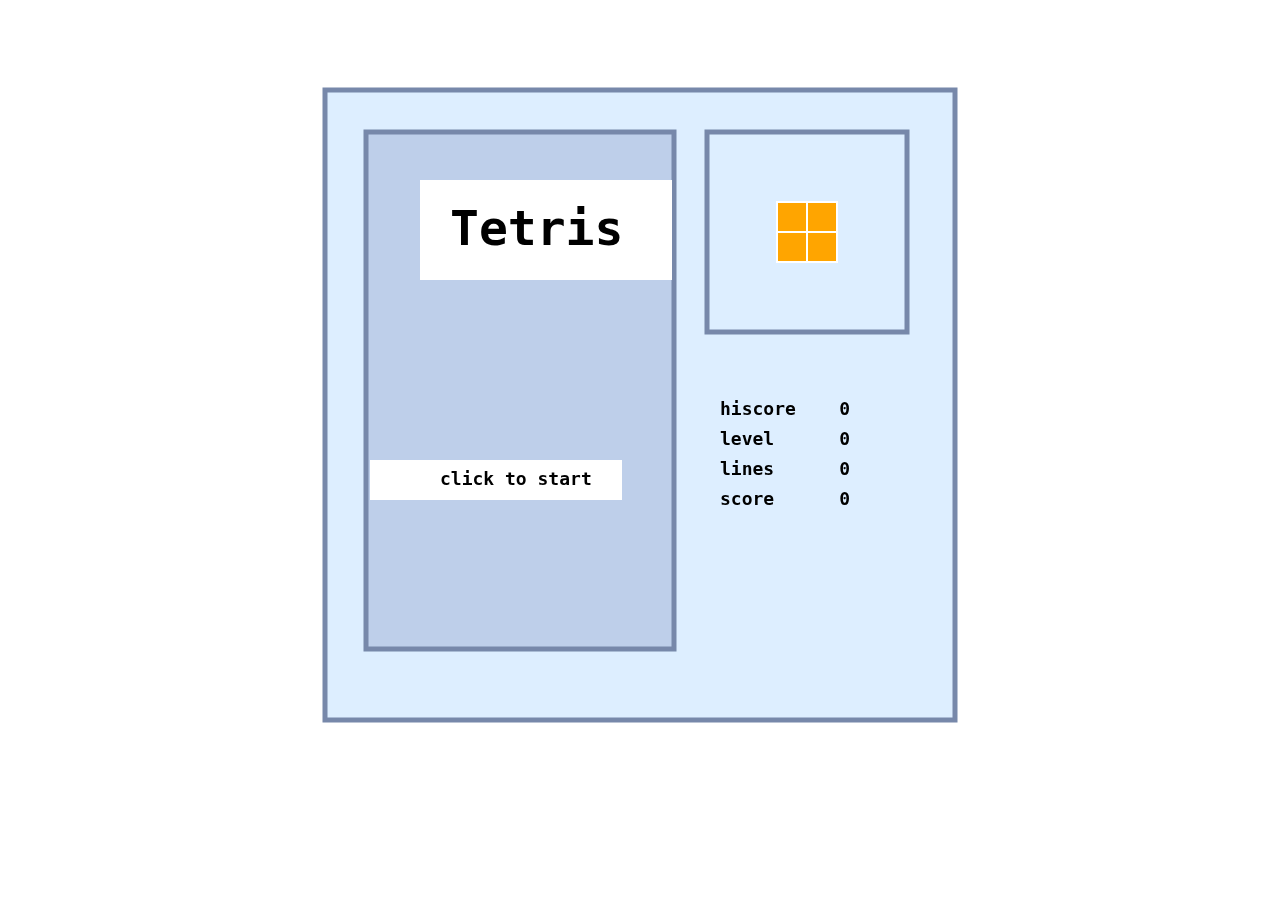
<file: portfolio/game tetris/tetris.html>
<!DOCTYPE html>
<html lang='en'>
 
<head>
    <meta charset='UTF-8'>
    <style>
        canvas {
            position: absolute;
            top: 45%;
            left: 50%;
            width: 640px;
            height: 640px;
            margin: -320px 0 0 -320px;
        }
    </style>
</head>
 
<body>
    <canvas></canvas>
    <script>
        'use strict';
        var canvas = document.querySelector('canvas');
        canvas.width = 640;
        canvas.height = 640;
 
        var g = canvas.getContext('2d');
 
        var right = { x: 1, y: 0 };
        var down = { x: 0, y: 1 };
        var left = { x: -1, y: 0 };
 
        var EMPTY = -1;
        var BORDER = -2;
 
        var fallingShape;
        var nextShape;
        var dim = 640;
        var nRows = 18;
        var nCols = 12;
        var blockSize = 30;
        var topMargin = 50;
        var leftMargin = 20;
        var scoreX = 400;
        var scoreY = 330;
        var titleX = 130;
        var titleY = 160;
        var clickX = 120;
        var clickY = 400;
        var previewCenterX = 467;
        var previewCenterY = 97;
        var mainFont = 'bold 48px monospace';
        var smallFont = 'bold 18px monospace';
        var colors = ['green', 'red', 'blue', 'purple', 'orange', 'blueviolet', 'magenta'];
        var gridRect = { x: 46, y: 47, w: 308, h: 517 };
        var previewRect = { x: 387, y: 47, w: 200, h: 200 };
        var titleRect = { x: 100, y: 95, w: 252, h: 100 };
        var clickRect = { x: 50, y: 375, w: 252, h: 40 };
        var outerRect = { x: 5, y: 5, w: 630, h: 630 };
        var squareBorder = 'white';
        var titlebgColor = 'white';
        var textColor = 'black';
        var bgColor = '#DDEEFF';
        var gridColor = '#BECFEA';
        var gridBorderColor = '#7788AA';
        var largeStroke = 5;
        var smallStroke = 2;
 
        // position of falling shape
        var fallingShapeRow;
        var fallingShapeCol;
 
        var keyDown = false;
        var fastDown = false;
 
        var grid = [];
        var scoreboard = new Scoreboard();
 
        addEventListener('keydown', function (event) {
            if (!keyDown) {
                keyDown = true;
 
                if (scoreboard.isGameOver())
                    return;
 
                switch (event.key) {
 
                    case 'w':
                    case 'ArrowUp':
                        if (canRotate(fallingShape))
                            rotate(fallingShape);
                        break;
 
                    case 'a':
                    case 'ArrowLeft':
                        if (canMove(fallingShape, left))
                            move(left);
                        break;
 
                    case 'd':
                    case 'ArrowRight':
                        if (canMove(fallingShape, right))
                            move(right);
                        break;
 
                    case 's':
                    case 'ArrowDown':
                        if (!fastDown) {
                            fastDown = true;
                            while (canMove(fallingShape, down)) {
                                move(down);
                                draw();
                            }
                            shapeHasLanded();
                        }
                }
                draw();
            }
        });
 
        addEventListener('click', function () {
            startNewGame();
        });
 
        addEventListener('keyup', function () {
            keyDown = false;
            fastDown = false;
        });
 
        function canRotate(s) {
            if (s === Shapes.Square)
                return false;
 
            var pos = new Array(4);
            for (var i = 0; i < pos.length; i++) {
                pos[i] = s.pos[i].slice();
            }
 
            pos.forEach(function (row) {
                var tmp = row[0];
                row[0] = row[1];
                row[1] = -tmp;
            });
 
            return pos.every(function (p) {
                var newCol = fallingShapeCol + p[0];
                var newRow = fallingShapeRow + p[1];
                return grid[newRow][newCol] === EMPTY;
            });
        }
 
        function rotate(s) {
            if (s === Shapes.Square)
                return;
 
            s.pos.forEach(function (row) {
                var tmp = row[0];
                row[0] = row[1];
                row[1] = -tmp;
            });
        }
 
        function move(dir) {
            fallingShapeRow += dir.y;
            fallingShapeCol += dir.x;
        }
 
        function canMove(s, dir) {
            return s.pos.every(function (p) {
                var newCol = fallingShapeCol + dir.x + p[0];
                var newRow = fallingShapeRow + dir.y + p[1];
                return grid[newRow][newCol] === EMPTY;
            });
        }
 
        function shapeHasLanded() {
            addShape(fallingShape);
            if (fallingShapeRow < 2) {
                scoreboard.setGameOver();
                scoreboard.setTopscore();
            } else {
                scoreboard.addLines(removeLines());
            }
            selectShape();
        }
 
        function removeLines() {
            var count = 0;
            for (var r = 0; r < nRows - 1; r++) {
                for (var c = 1; c < nCols - 1; c++) {
                    if (grid[r][c] === EMPTY)
                        break;
                    if (c === nCols - 2) {
                        count++;
                        removeLine(r);
                    }
                }
            }
            return count;
        }
 
        function removeLine(line) {
            for (var c = 0; c < nCols; c++)
                grid[line][c] = EMPTY;
 
            for (var c = 0; c < nCols; c++) {
                for (var r = line; r > 0; r--)
                    grid[r][c] = grid[r - 1][c];
            }
        }
 
        function addShape(s) {
            s.pos.forEach(function (p) {
                grid[fallingShapeRow + p[1]][fallingShapeCol + p[0]] = s.ordinal;
            });
        }
 
        function Shape(shape, o) {
            this.shape = shape;
            this.pos = this.reset();
            this.ordinal = o;
        }
 
        var Shapes = {
            ZShape: [[0, -1], [0, 0], [-1, 0], [-1, 1]],
            SShape: [[0, -1], [0, 0], [1, 0], [1, 1]],
            IShape: [[0, -1], [0, 0], [0, 1], [0, 2]],
            TShape: [[-1, 0], [0, 0], [1, 0], [0, 1]],
            Square: [[0, 0], [1, 0], [0, 1], [1, 1]],
            LShape: [[-1, -1], [0, -1], [0, 0], [0, 1]],
            JShape: [[1, -1], [0, -1], [0, 0], [0, 1]]
        };
 
        function getRandomShape() {
            var keys = Object.keys(Shapes);
            var ord = Math.floor(Math.random() * keys.length);
            var shape = Shapes[keys[ord]];
            return new Shape(shape, ord);
        }
 
        Shape.prototype.reset = function () {
            this.pos = new Array(4);
            for (var i = 0; i < this.pos.length; i++) {
                this.pos[i] = this.shape[i].slice();
            }
            return this.pos;
        }
 
        function selectShape() {
            fallingShapeRow = 1;
            fallingShapeCol = 5;
            fallingShape = nextShape;
            nextShape = getRandomShape();
            if (fallingShape != null) {
                fallingShape.reset();
            }
        }
 
        function Scoreboard() {
            this.MAXLEVEL = 9;
 
            var level = 0;
            var lines = 0;
            var score = 0;
            var topscore = 0;
            var gameOver = true;
 
            this.reset = function () {
                this.setTopscore();
                level = lines = score = 0;
                gameOver = false;
            }
 
            this.setGameOver = function () {
                gameOver = true;
            }
 
            this.isGameOver = function () {
                return gameOver;
            }
 
            this.setTopscore = function () {
                if (score > topscore) {
                    topscore = score;
                }
            }
 
            this.getTopscore = function () {
                return topscore;
            }
 
            this.getSpeed = function () {
 
                switch (level) {
                    case 0: return 700;
                    case 1: return 600;
                    case 2: return 500;
                    case 3: return 400;
                    case 4: return 350;
                    case 5: return 300;
                    case 6: return 250;
                    case 7: return 200;
                    case 8: return 150;
                    case 9: return 100;
                    default: return 100;
                }
            }
 
            this.addScore = function (sc) {
                score += sc;
            }
 
            this.addLines = function (line) {
 
                switch (line) {
                    case 1:
                        this.addScore(10);
                        break;
                    case 2:
                        this.addScore(20);
                        break;
                    case 3:
                        this.addScore(30);
                        break;
                    case 4:
                        this.addScore(40);
                        break;
                    default:
                        return;
                }
 
                lines += line;
                if (lines > 10) {
                    this.addLevel();
                }
            }
 
            this.addLevel = function () {
                lines %= 10;
                if (level < this.MAXLEVEL) {
                    level++;
                }
            }
 
            this.getLevel = function () {
                return level;
            }
 
            this.getLines = function () {
                return lines;
            }
 
            this.getScore = function () {
                return score;
            }
        }
 
        function draw() {
            g.clearRect(0, 0, canvas.width, canvas.height);
 
            drawUI();
 
            if (scoreboard.isGameOver()) {
                drawStartScreen();
            } else {
                drawFallingShape();
            }
        }
 
        function drawStartScreen() {
            g.font = mainFont;
 
            fillRect(titleRect, titlebgColor);
            fillRect(clickRect, titlebgColor);
 
            g.fillStyle = textColor;
            g.fillText('Tetris', titleX, titleY);
 
            g.font = smallFont;
            g.fillText('click to start', clickX, clickY);
        }
 
        function fillRect(r, color) {
            g.fillStyle = color;
            g.fillRect(r.x, r.y, r.w, r.h);
        }
 
        function drawRect(r, color) {
            g.strokeStyle = color;
            g.strokeRect(r.x, r.y, r.w, r.h);
        }
 
        function drawSquare(colorIndex, r, c) {
            var bs = blockSize;
            g.fillStyle = colors[colorIndex];
            g.fillRect(leftMargin + c * bs, topMargin + r * bs, bs, bs);
 
            g.lineWidth = smallStroke;
            g.strokeStyle = squareBorder;
            g.strokeRect(leftMargin + c * bs, topMargin + r * bs, bs, bs);
        }
 
        function drawUI() {
 
            // background
            fillRect(outerRect, bgColor);
            fillRect(gridRect, gridColor);
 
            // the blocks dropped in the grid
            for (var r = 0; r < nRows; r++) {
                for (var c = 0; c < nCols; c++) {
                    var idx = grid[r][c];
                    if (idx > EMPTY)
                        drawSquare(idx, r, c);
                }
            }
 
            // the borders of grid and preview panel
            g.lineWidth = largeStroke;
            drawRect(gridRect, gridBorderColor);
            drawRect(previewRect, gridBorderColor);
            drawRect(outerRect, gridBorderColor);
 
            // scoreboard
            g.fillStyle = textColor;
            g.font = smallFont;
            g.fillText('hiscore    ' + scoreboard.getTopscore(), scoreX, scoreY);
            g.fillText('level      ' + scoreboard.getLevel(), scoreX, scoreY + 30);
            g.fillText('lines      ' + scoreboard.getLines(), scoreX, scoreY + 60);
            g.fillText('score      ' + scoreboard.getScore(), scoreX, scoreY + 90);
 
            // preview
            var minX = 5, minY = 5, maxX = 0, maxY = 0;
            nextShape.pos.forEach(function (p) {
                minX = Math.min(minX, p[0]);
                minY = Math.min(minY, p[1]);
                maxX = Math.max(maxX, p[0]);
                maxY = Math.max(maxY, p[1]);
            });
            var cx = previewCenterX - ((minX + maxX + 1) / 2.0 * blockSize);
            var cy = previewCenterY - ((minY + maxY + 1) / 2.0 * blockSize);
 
            g.translate(cx, cy);
            nextShape.shape.forEach(function (p) {
                drawSquare(nextShape.ordinal, p[1], p[0]);
            });
            g.translate(-cx, -cy);
        }
 
        function drawFallingShape() {
            var idx = fallingShape.ordinal;
            fallingShape.pos.forEach(function (p) {
                drawSquare(idx, fallingShapeRow + p[1], fallingShapeCol + p[0]);
            });
        }
 
       function animate(lastFrameTime) {
            var requestId = requestAnimationFrame(function () {
                animate(lastFrameTime);
            });
 
            var time = new Date().getTime();
            var delay = scoreboard.getSpeed();
 
            if (lastFrameTime + delay < time) {
 
                if (!scoreboard.isGameOver()) {
 
                    if (canMove(fallingShape, down)) {
                        move(down);
                    } else {
                        shapeHasLanded();
                    }
                    draw();
                    lastFrameTime = time;
 
                } else {
                    cancelAnimationFrame(requestId);
                }
            }
        }
 
        function startNewGame() {
            initGrid();
            selectShape();
            scoreboard.reset();
            animate(-1);
        }
 
        function initGrid() {
            function fill(arr, value) {
                for (var i = 0; i < arr.length; i++) {
                    arr[i] = value;
                }
            }
            for (var r = 0; r < nRows; r++) {
                grid[r] = new Array(nCols);
                fill(grid[r], EMPTY);
                for (var c = 0; c < nCols; c++) {
                    if (c === 0 || c === nCols - 1 || r === nRows - 1)
                        grid[r][c] = BORDER;
                }
            }
        }
 
        function init() {
            initGrid();
            selectShape();
            draw();
        }
 
        init();
    </script>
 
</body>
 
</html>
</file>
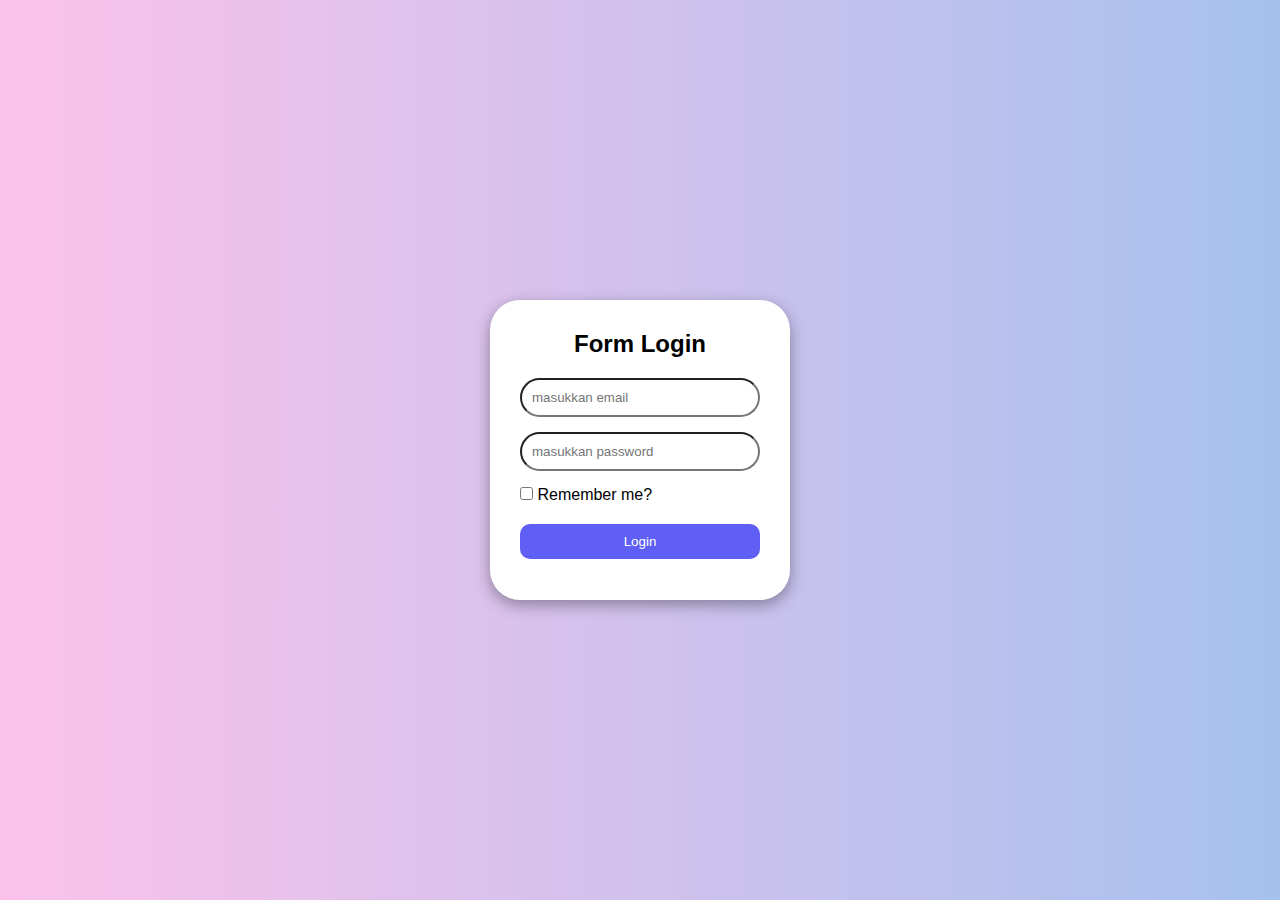
<file: portfolio/Tugas form login/login.html>
<!DOCTYPE html>
<html lang="en">
<head>
    <meta charset="UTF-8">
    <meta name="viewport" content="width=device-width, initial-scale=1.0">
    <title>tugas form login</title>
    <link rel="stylesheet" href="style.css">
    <link rel="preconnect" href="https://fonts.googleapis.com">
    <link rel="preconnect" href="https://fonts.gstatic.com" crossorigin>
    <link href="https://fonts.googleapis.com/css2?family=Poppins:ital,wght@0,100;0,200;0,300;0,400;0,500;0,600;0,700;0,800;0,900;1,100;1,200;1,300;1,400;1,500;1,600;1,700;1,800;1,900&display=swap" rel="stylesheet">
</head>
<body>
    <div class="container">
        <div class="wrapper">
            <h2>Form Login</h2>
            <div class="input-text">
                <input type="email" placeholder="masukkan email" required>
            </div>
            <div class="input-text">
                <input type="password" placeholder="masukkan password" required>
            </div>
            <div class="remember-me">
                <input type="checkbox"> Remember me?
            </div>
            <button class="btn">Login</button>
        </div>   
    </div>
</body>
</html>
</file>
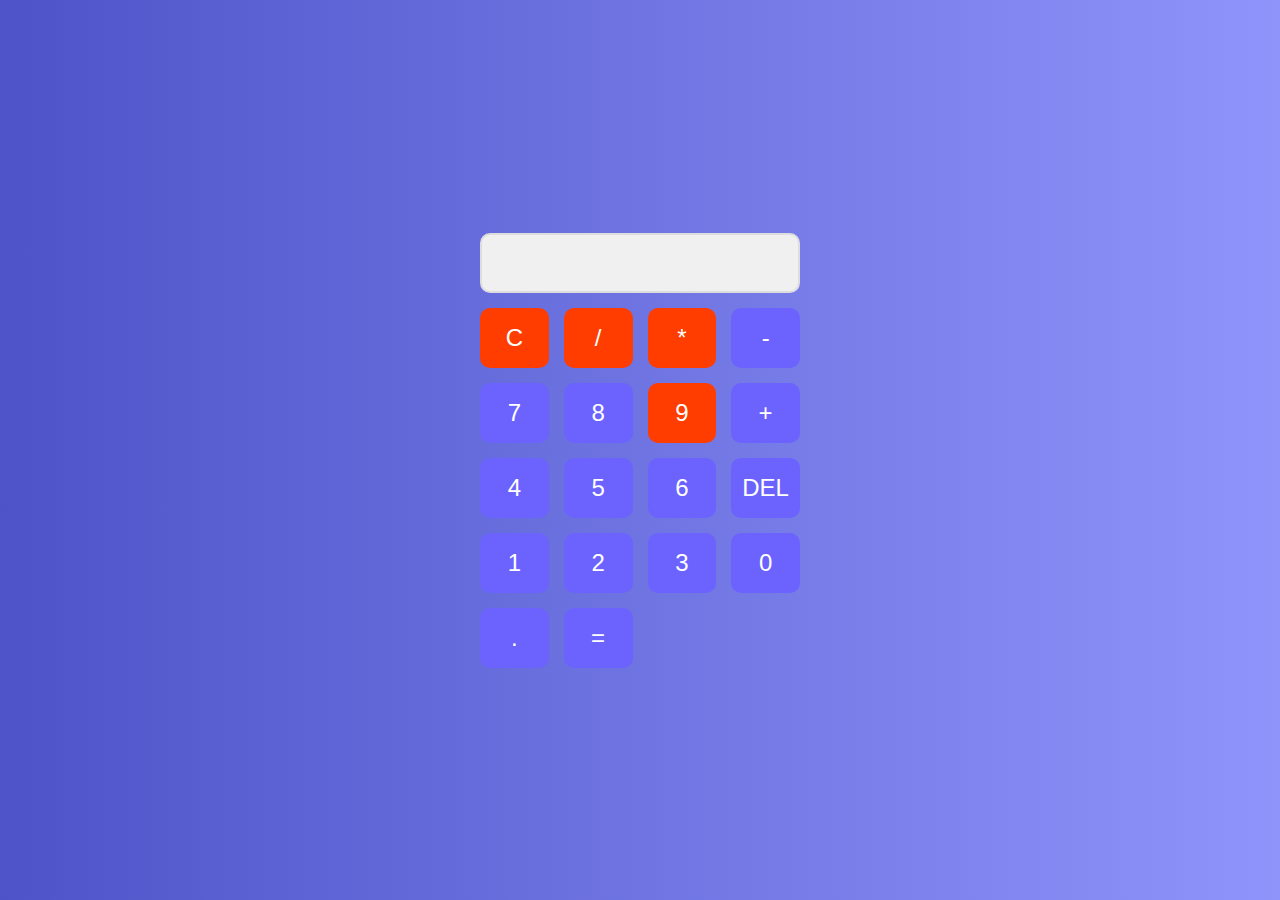
<file: portfolio/tugas kalkulator/kalku.html>
<!DOCTYPE html>
<html lang="en">
<head>
    <meta charset="UTF-8">
    <meta name="viewport" content="width=device-width, initial-scale=1.0">
    <link rel="stylesheet" href="style.css">
    <title>Tugas Kalkulator</title>
</head>
<body>
    <div class="container">
        <div class="wrapper">
            <input type="text" id="display" disabled>
            <button class="btn">C</button>
            <button class="btn">/</button>
            <button class="btn">*</button>
            <button class="btn">-</button>
            <button class="btn">7</button>
            <button class="btn">8</button>
            <button class="btn">9</button>
            <button class="btn">+</button>
            <button class="btn">4</button>
            <button class="btn">5</button>
            <button class="btn">6</button>
            <button class="btn">DEL</button>
            <button class="btn">1</button>
            <button class="btn">2</button>
            <button class="btn">3</button>
            <button class="btn">0</button>
            <button class="btn">.</button>
            <button class="btn">=</button>
        </div>
    </div>

    <script src="main.js"></script>
</body>
</html>
</file>
<file: portfolio/Tugas form login/style.css>
* {
    margin: 0;
    padding: 0;
    box-sizing: border-box;
}

body, html {
    font-family: "ariel", sans-serif;
    background: linear-gradient(to right, #fbc2eb, #a6c1ee);
/* Pink muda ke biru lembut */

    animation: gradientAnimation 12s ease infinite;
    
}

.container {
    display: flex;
    justify-content: center;
    align-items: center;
}

.wrapper {
    background-color: white;
    padding: 30px;
    border-radius: 30px;
    width: 300px;
    height: 300px;
    margin-top: 300px;
    box-shadow: rgba(0, 0, 0, 0.35) 0px 5px 15px;
}

h2 {
    margin-bottom: 20px;
    text-align: center;
}

.input-text {
    margin-bottom: 15px;
}

.input-text input {
    width: 100%;
    padding: 10px;
    border-radius: 20px;
}  

.remember-me {
    font-size: 1em
}
   
.btn {
    width: 240px;
    background-color: rgb(95, 95, 245);
    padding: 10px;
    border-radius: 10px;
    cursor: pointer;
    border: none;
    margin-top: 20px;
    color: white;
}



.btn:hover {
    background-color:rgb(76, 76, 245) ;
    transition: all ease-in-out .2s;
}
</file>
<file: portfolio/tugas kalkulator/style.css>
* {
    box-sizing: border-box;
    padding: 0;
    margin: 0;
}

body {
    font-family: 'Arial', sans-serif;
    background: linear-gradient(to right, #4e54c8, #8f94fb); /* Blue to light purple gradient */
}

.container {
    display: flex;
    justify-content: center;
    align-items: center;
    height: 100vh;
}

.calculator-wrapper {
    background: #ffffff; /* White background for the calculator */
    padding: 30px; /* More padding for spaciousness */
    border-radius: 15px; /* Rounded corners */
    box-shadow: 0 8px 30px rgba(0, 0, 0, 0.2); /* Enhanced shadow for depth */
    border: 2px solid #4e54c8; /* Dark blue border for a pop of color */
}

.wrapper {
    width: 320px; /* Width for the calculator */
    display: grid;
    grid-template-columns: repeat(4, 1fr);
    gap: 15px; /* Increased gap for better button spacing */
}

input {
    grid-column: span 4;
    height: 60px; /* Increased height for better touch targets */
    font-size: 32px; /* Larger font for better visibility */
    text-align: right;
    padding: 10px;
    border: 2px solid #ddd;
    border-radius: 10px; /* More rounded corners */
    background-color: #f0f0f0; /* Light gray background for the input */
    color: #333;
}

.btn {
    width: 100%;
    height: 60px; /* Increased height for comfort */
    border-radius: 10px; /* More rounded corners */
    font-size: 24px; /* Slightly larger font */
    background-color: #6C63FF; /* Violet color for buttons */
    border: none; /* Remove border */
    color: white; /* White text for contrast */
    transition: background-color 0.2s ease, transform 0.1s ease; /* Added transform transition */
}

.btn:nth-child(2), /* Division */
.btn:nth-child(3), /* Multiplication */
.btn:nth-child(4), /* Subtraction */
.btn:nth-child(8) { /* Delete */
    background-color: #FF3D00; /* Bright red for operators */
}

.btn:hover {
    background-color: #7a7aff; /* Light violet on hover */
    transform: translateY(-2px); /* Slight lift effect */
    cursor: pointer;
}

.btn:active {
    background-color: #5a5ac8; /* Darker shade when pressed */
    transform: translateY(0); /* Reset lift effect */
}
</file>
